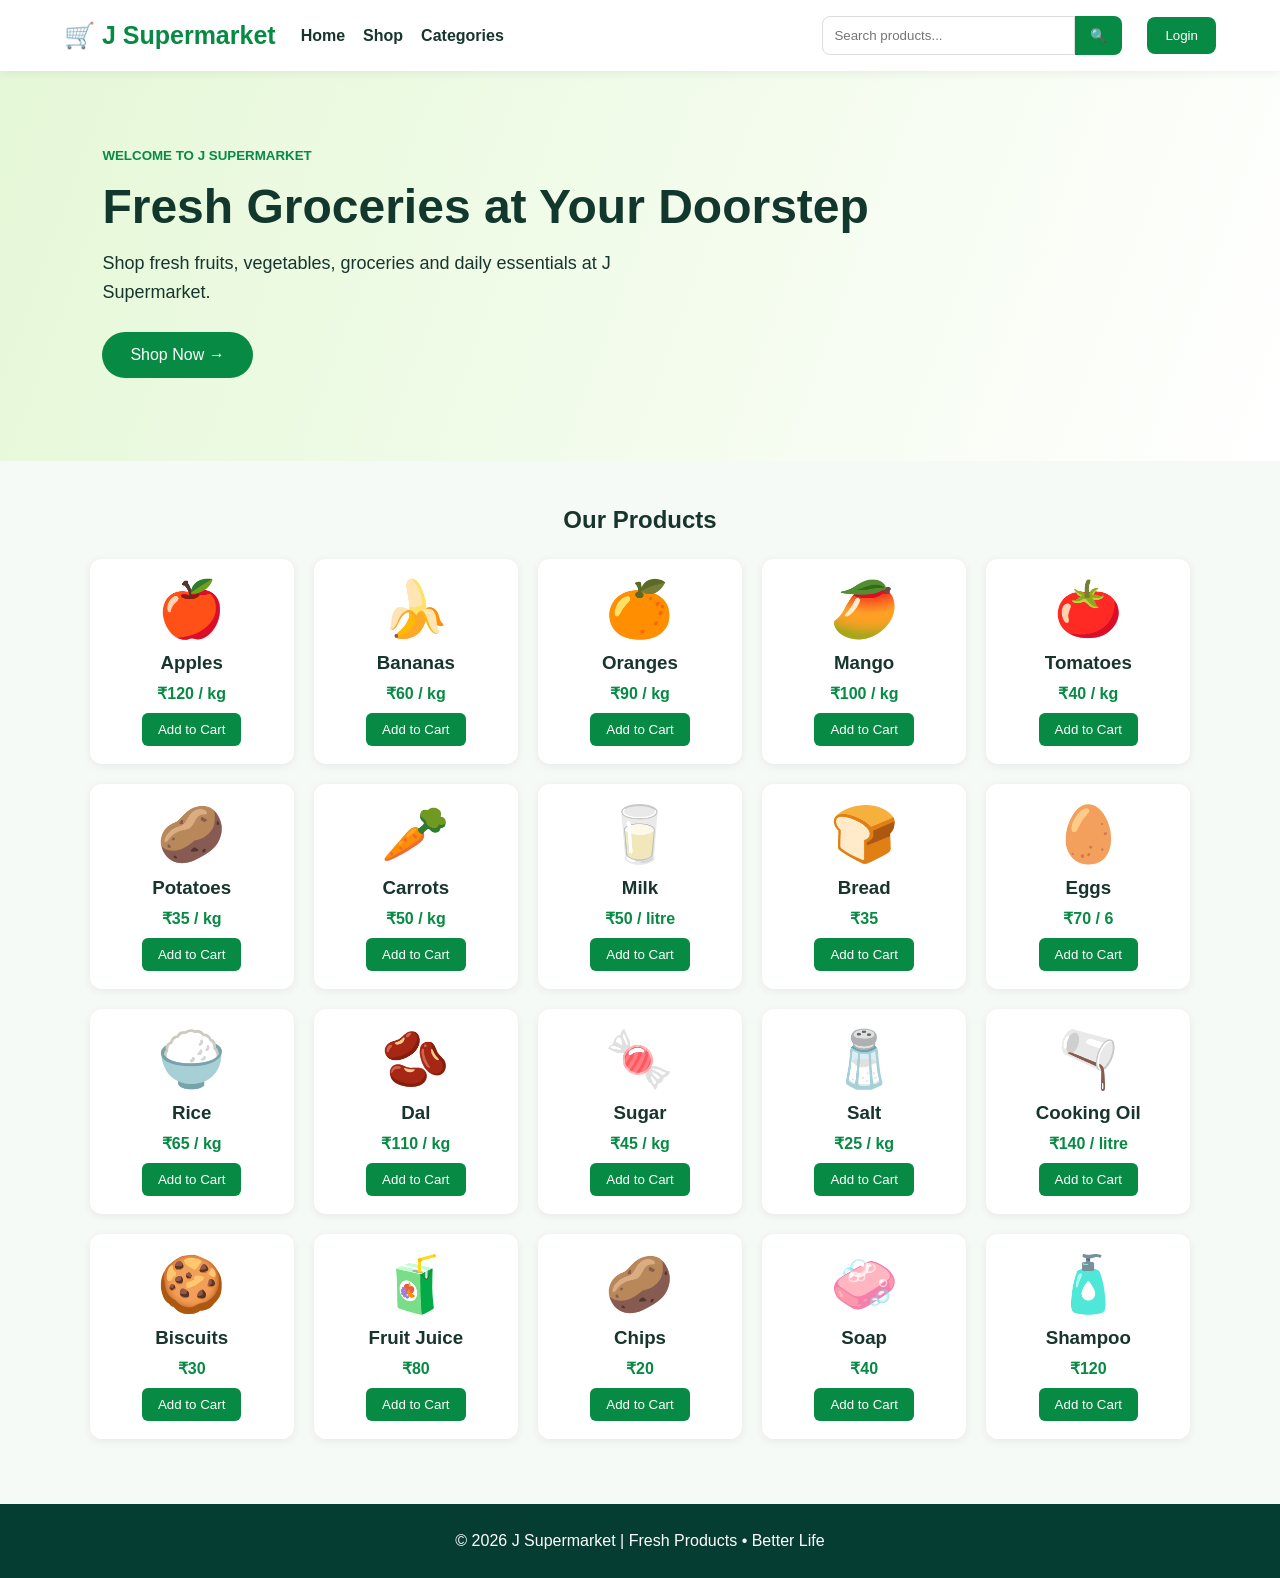
<file: index (1).html>
<!DOCTYPE html>
<html lang="en">
<head>
<meta charset="UTF-8">
<meta name="viewport" content="width=device-width, initial-scale=1.0">
<title>J Supermarket</title>
<style>
*{box-sizing:border-box;margin:0;padding:0;font-family:Arial,sans-serif}
body{background:#f5faf7;color:#17352d}
header{background:#fff;display:flex;align-items:center;gap:25px;padding:16px 5%;box-shadow:0 2px 10px #0001;position:sticky;top:0;z-index:5}
.logo{font-size:25px;font-weight:bold;color:#078a43;white-space:nowrap}
nav{display:flex;gap:18px}
nav a{color:#17352d;text-decoration:none;cursor:pointer;font-weight:600}
.search{margin-left:auto;display:flex;width:300px}
.search input{width:100%;padding:11px;border:1px solid #ddd;border-radius:8px 0 0 8px;outline:none}
.search button{border:0;background:#078a43;color:#fff;padding:0 15px;border-radius:0 8px 8px 0;cursor:pointer}
.login{background:#078a43;color:#fff;border:0;padding:11px 18px;border-radius:8px;cursor:pointer}
.hero{padding:75px 8%;min-height:390px;background:linear-gradient(110deg,#e5f8d7,#fff)}
.hero small{color:#078a43;font-weight:bold}
.hero h1{font-size:48px;margin:15px 0;color:#12372d}
.hero p{font-size:18px;max-width:550px;line-height:1.6;margin-bottom:25px}
.shop{background:#078a43;color:#fff;border:0;padding:14px 28px;border-radius:25px;cursor:pointer;font-size:16px}
.products{padding:45px 7%}
.products h2{text-align:center;margin-bottom:25px}
.grid{display:grid;grid-template-columns:repeat(auto-fit,minmax(170px,1fr));gap:20px}
.card{background:#fff;border-radius:12px;padding:18px;text-align:center;box-shadow:0 2px 10px #0001}
.emoji{font-size:55px}
.card h3{margin:10px 0}
.price{font-weight:bold;color:#078a43;margin:10px}
.card button{background:#078a43;color:#fff;border:0;padding:9px 16px;border-radius:6px;cursor:pointer}
.modal{display:none;position:fixed;inset:0;background:#0008;align-items:center;justify-content:center;z-index:10}
.loginbox{background:#fff;width:350px;padding:30px;border-radius:15px;position:relative}
.loginbox h2{text-align:center;color:#078a43;margin-bottom:18px}
.loginbox input{width:100%;padding:12px;margin:7px 0;border:1px solid #ddd;border-radius:7px}
.loginbox .submit{width:100%;padding:12px;margin-top:10px;background:#078a43;color:#fff;border:0;border-radius:7px;cursor:pointer}
.close{position:absolute;right:18px;top:10px;font-size:25px;cursor:pointer}
.msg{text-align:center;color:#078a43;margin-top:10px;font-size:14px}
footer{background:#063d32;color:white;text-align:center;padding:28px;margin-top:20px}
@media(max-width:800px){
header{flex-wrap:wrap;padding:14px 3%}
nav{display:none}.search{order:3;width:100%;margin-left:0}
.hero h1{font-size:36px}
}
</style>
</head>
<body>

<header>
  <div class="logo">🛒 J Supermarket</div>
  <nav>
    <a onclick="goHome()">Home</a>
    <a href="#products">Shop</a>
    <a href="#products">Categories</a>
  </nav>

  <div class="search">
    <input id="search" type="text" placeholder="Search products..." onkeyup="searchProducts()">
    <button onclick="searchProducts()">🔍</button>
  </div>

  <button class="login" onclick="openLogin()">Login</button>
</header>

<section class="hero" id="home">
  <small>WELCOME TO J SUPERMARKET</small>
  <h1>Fresh Groceries at Your Doorstep</h1>
  <p>Shop fresh fruits, vegetables, groceries and daily essentials at J Supermarket.</p>
  <button class="shop" onclick="document.getElementById('products').scrollIntoView({behavior:'smooth'})">
    Shop Now →
  </button>
</section>

<section class="products" id="products">
<h2>Our Products</h2>
<div class="grid">

<div class="card" data-name="apple"><div class="emoji">🍎</div><h3>Apples</h3><div class="price">₹120 / kg</div><button>Add to Cart</button></div>
<div class="card" data-name="banana"><div class="emoji">🍌</div><h3>Bananas</h3><div class="price">₹60 / kg</div><button>Add to Cart</button></div>
<div class="card" data-name="orange"><div class="emoji">🍊</div><h3>Oranges</h3><div class="price">₹90 / kg</div><button>Add to Cart</button></div>
<div class="card" data-name="mango"><div class="emoji">🥭</div><h3>Mango</h3><div class="price">₹100 / kg</div><button>Add to Cart</button></div>
<div class="card" data-name="tomato"><div class="emoji">🍅</div><h3>Tomatoes</h3><div class="price">₹40 / kg</div><button>Add to Cart</button></div>
<div class="card" data-name="potato"><div class="emoji">🥔</div><h3>Potatoes</h3><div class="price">₹35 / kg</div><button>Add to Cart</button></div>
<div class="card" data-name="carrot"><div class="emoji">🥕</div><h3>Carrots</h3><div class="price">₹50 / kg</div><button>Add to Cart</button></div>
<div class="card" data-name="milk"><div class="emoji">🥛</div><h3>Milk</h3><div class="price">₹50 / litre</div><button>Add to Cart</button></div>
<div class="card" data-name="bread"><div class="emoji">🍞</div><h3>Bread</h3><div class="price">₹35</div><button>Add to Cart</button></div>
<div class="card" data-name="eggs"><div class="emoji">🥚</div><h3>Eggs</h3><div class="price">₹70 / 6</div><button>Add to Cart</button></div>
<div class="card" data-name="rice"><div class="emoji">🍚</div><h3>Rice</h3><div class="price">₹65 / kg</div><button>Add to Cart</button></div>
<div class="card" data-name="dal"><div class="emoji">🫘</div><h3>Dal</h3><div class="price">₹110 / kg</div><button>Add to Cart</button></div>
<div class="card" data-name="sugar"><div class="emoji">🍬</div><h3>Sugar</h3><div class="price">₹45 / kg</div><button>Add to Cart</button></div>
<div class="card" data-name="salt"><div class="emoji">🧂</div><h3>Salt</h3><div class="price">₹25 / kg</div><button>Add to Cart</button></div>
<div class="card" data-name="oil"><div class="emoji">🫗</div><h3>Cooking Oil</h3><div class="price">₹140 / litre</div><button>Add to Cart</button></div>
<div class="card" data-name="biscuit"><div class="emoji">🍪</div><h3>Biscuits</h3><div class="price">₹30</div><button>Add to Cart</button></div>
<div class="card" data-name="juice"><div class="emoji">🧃</div><h3>Fruit Juice</h3><div class="price">₹80</div><button>Add to Cart</button></div>
<div class="card" data-name="chips"><div class="emoji">🥔</div><h3>Chips</h3><div class="price">₹20</div><button>Add to Cart</button></div>
<div class="card" data-name="soap"><div class="emoji">🧼</div><h3>Soap</h3><div class="price">₹40</div><button>Add to Cart</button></div>
<div class="card" data-name="shampoo"><div class="emoji">🧴</div><h3>Shampoo</h3><div class="price">₹120</div><button>Add to Cart</button></div>

</div>
</section>

<div class="modal" id="loginModal">
<div class="loginbox">
<span class="close" onclick="closeLogin()">×</span>
<h2>J Supermarket Login</h2>
<input type="email" id="email" placeholder="Email address">
<input type="password" id="password" placeholder="Password">
<button class="submit" onclick="login()">Login</button>
<div class="msg" id="msg"></div>
</div>
</div>

<footer>© 2026 J Supermarket | Fresh Products • Better Life</footer>

<script>
function openLogin(){
 document.getElementById("loginModal").style.display="flex";
}
function closeLogin(){
 document.getElementById("loginModal").style.display="none";
}
function login(){
 const email=document.getElementById("email").value;
 const password=document.getElementById("password").value;
 const msg=document.getElementById("msg");
 if(!email || !password){
   msg.textContent="Please enter email and password.";
 }else{
   msg.textContent="Login successful! (Demo)";
 }
}
function searchProducts(){
 const q=document.getElementById("search").value.toLowerCase();
 document.querySelectorAll(".card").forEach(card=>{
   card.style.display=card.dataset.name.includes(q)?"block":"none";
 });
}
function goHome(){
 window.scrollTo({top:0,behavior:"smooth"});
}
window.onclick=function(e){
 if(e.target===document.getElementById("loginModal")) closeLogin();
}
</script>

</body>
</html>
</file>
